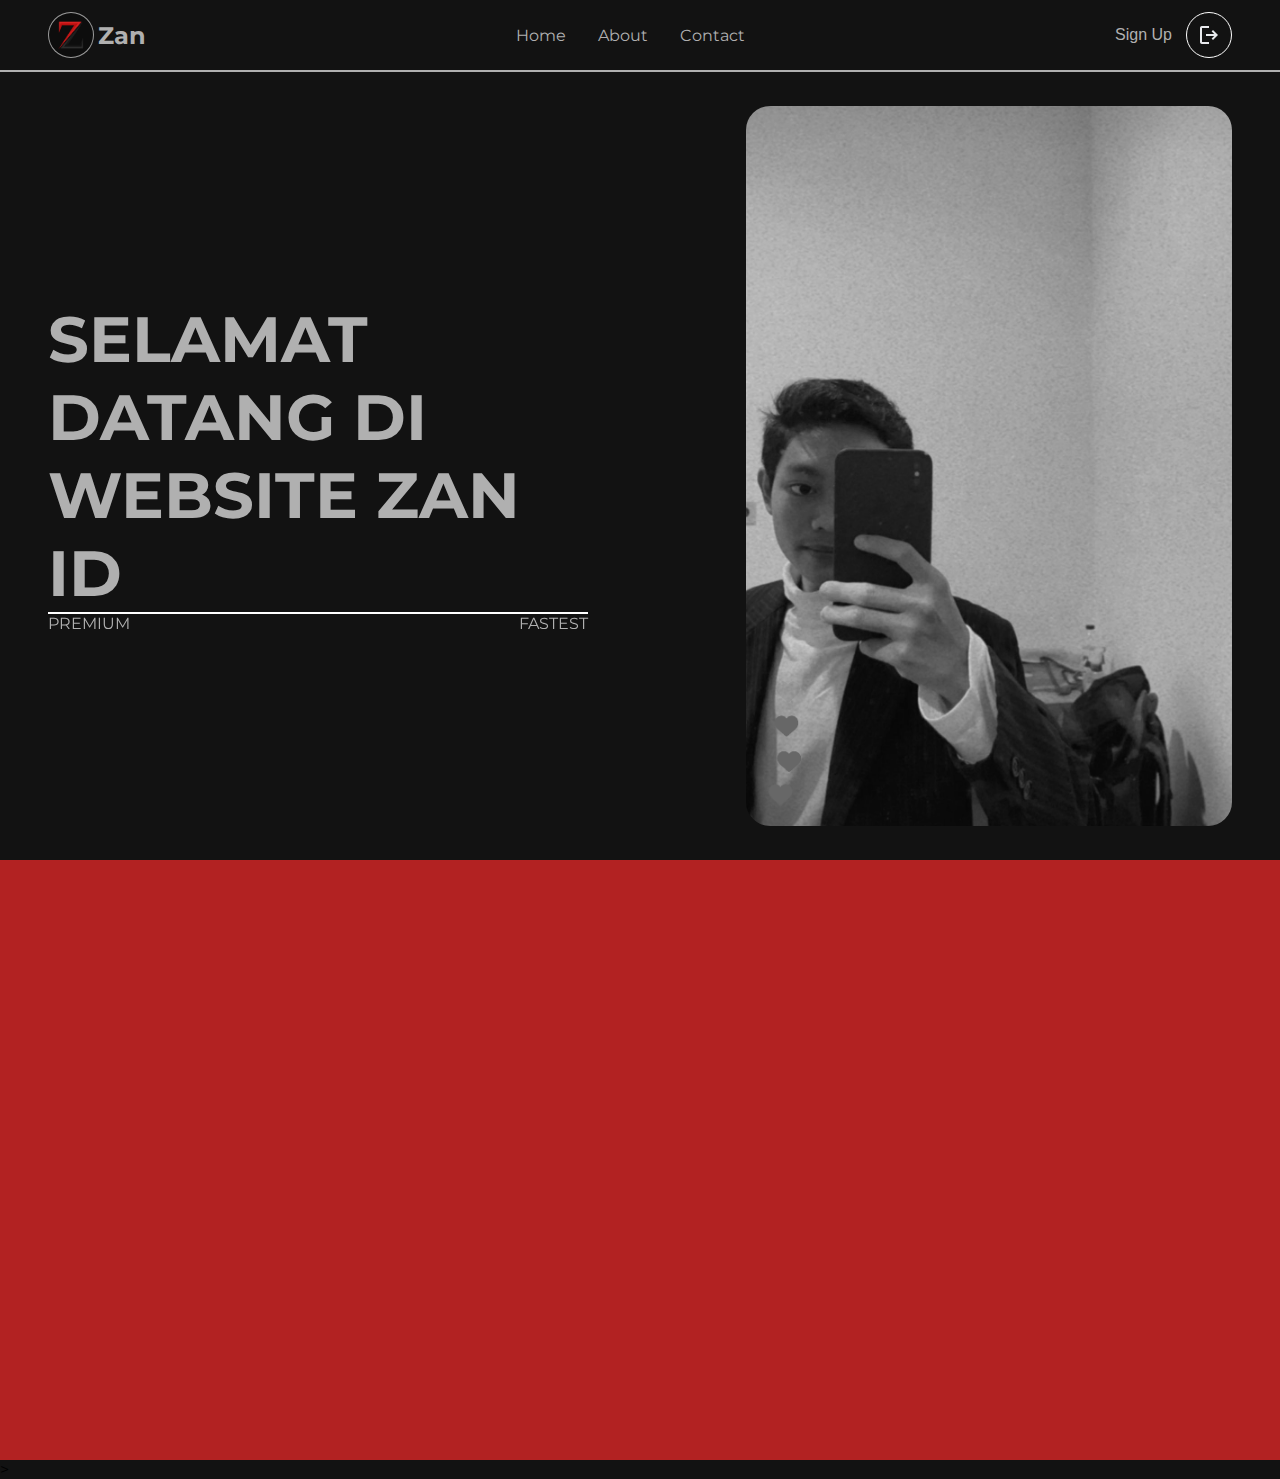
<file: index.html>
<!DOCTYPE html>
<html>
  <head>
    <meta charset="UTF-8" />
    <meta name="viewport" content="width=device-width, initial-scale=1.0" />
    <meta name="description" content="Home Page" />
    <link rel="stylesheet" href="./homestyle.css" />
    <link rel="stylesheet" href="./font.css" />
    <link rel="stylesheet" href="./navbar.css" />
    <link rel="icon" href="./ic/logo.png" type="image/x-icon" />
    <link href="https://unpkg.com/aos@2.3.1/dist/aos.css" rel="stylesheet" />
  </head>
  <body>
    <nav>
      <div class="icon">
        <div class="bg-logo">
          <img src="./ic/logo.png" />
        </div>
        <h2>Zan</h2>
      </div>
      <div class="menu-c">
        <ul>
          <li class="home">
            <a href="./index.html"
              >Home
              <div class="dhome">
                <a href="#">Welcome</a> <a href="#">My Skills</a>
              </div></a
            >
          </li>
          <li><a href="./about.html">About</a></li>
          <li class="contact"><a href="./contact.html">Contact
            <div class="dcontact">
              <a href="#">Send Me</a>
              <a href="#">Contact Details</a>
            </div>
          </a></li>
        </ul>
      </div>
      <div class="menu-r">
        <button
          class="login-btn"
          onclick="window.location.href='./signup.html'"
        >
          Sign Up</button
        ><button
          class="logout-btn"
          onclick="window.location.href='./loginpage.html'"
        >
          <img src="./ic/logout.png" />
        </button>
      </div>
    </nav>
    <div class="container">
      <div class="head">
        <div class="title">
          <div class="title1" data-aos="fade-right" data-aos-duration="1000">
            <h1>SELAMAT DATANG DI WEBSITE ZAN ID</h1>
          </div>
          <div
            class="title2"
            data-aos="fade-right"
            data-aos-duration="1000"
            data-aos-delay="500"
          >
            <p>PREMIUM</p>
            <p>FASTEST</p>
          </div>
        </div>
        <div
          class="img-head"
          data-aos="zoom-in"
          data-aos-duration="1000"
          data-aos-delay="300"
        >
          <img class="img-r" src="./img/imgprf.png" />
        </div>
      </div>
      <div class="content">
        <div class="lc">
          <img
            src="./img/imgprf2.jpeg"
            data-aos="zoom-in"
            data-aos-duration="500"
          />
        </div>
        <div class="rc">
          <h1 data-aos="fade-right" data-aos-duration="800">My Skills</h1>
          <div class="skill-container">
            <div
              class="skill"
              data-aos="fade-right"
              data-aos-delay="100"
              data-aos-duration="1000"
            >
              <div class="skill-label">
                <span>Editing</span>
                <span>90%</span>
              </div>
              <div class="skill-bar">
                <div class="skill-progress" style="width: 90%"></div>
              </div>
            </div>
            <div
              class="skill"
              data-aos="fade-right"
              data-aos-delay="200"
              data-aos-duration="1000"
            >
              <div class="skill-label">
                <span>Programming</span>
                <span>70%</span>
              </div>
              <div class="skill-bar">
                <div class="skill-progress" style="width: 70%"></div>
              </div>
            </div>
            <div
              class="skill"
              data-aos="fade-right"
              data-aos-delay="300"
              data-aos-duration="1000"
            >
              <div class="skill-label">
                <span>Design</span>
                <span>85%</span>
              </div>
              <div class="skill-bar">
                <div class="skill-progress" style="width: 85%"></div>
              </div>
            </div>
          </div>
        </div>
      </div>
    </div>
    <script src="https://unpkg.com/aos@2.3.1/dist/aos.js"></script>
    <script>
      AOS.init();
    </script>
  </body>
</html>

<!--Moch.izzan-->>
</file>
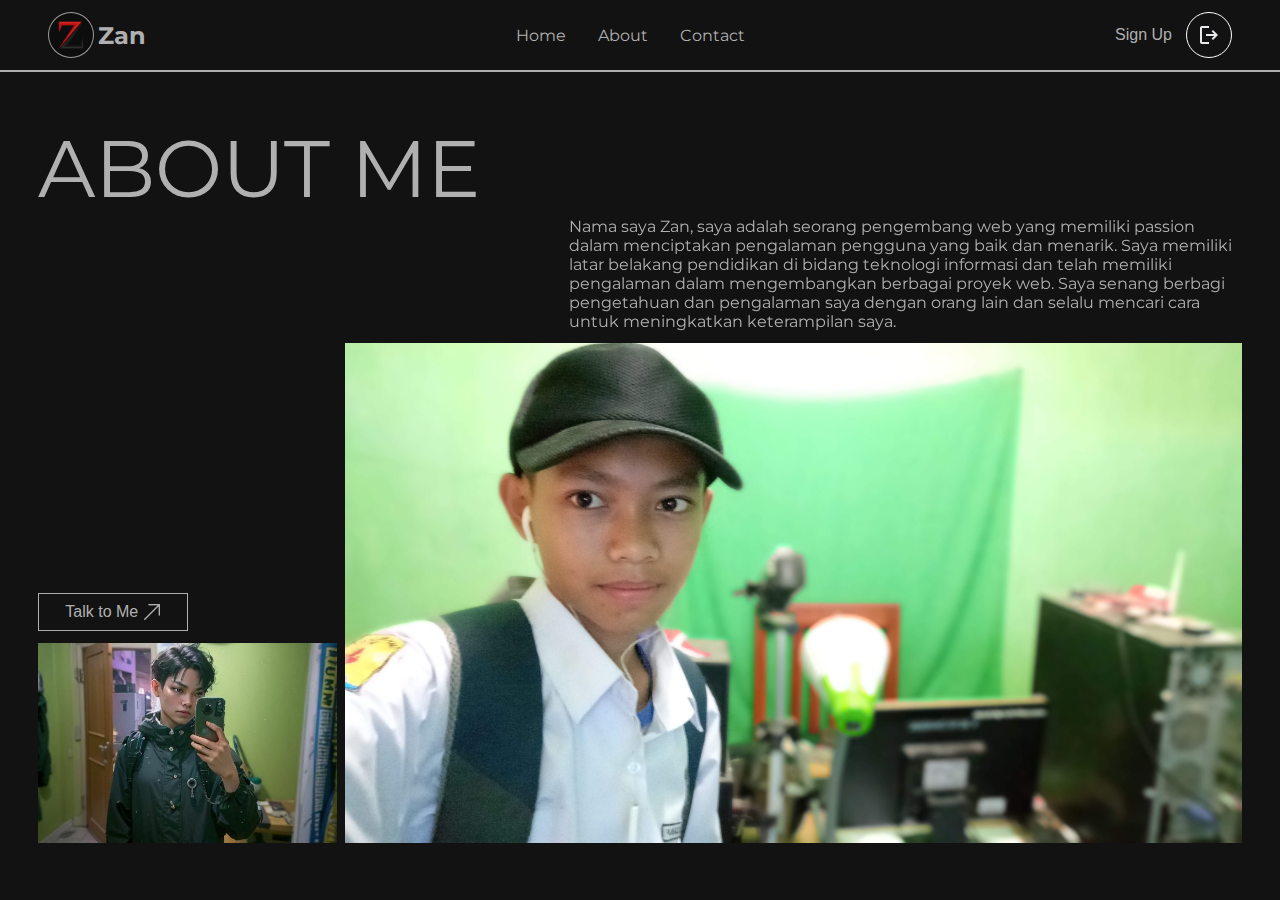
<file: about.html>
<!DOCTYPE html>
<html>
  <head>
    <meta charset="UTF-8" />
    <meta name="viewport" content="width=device-width, initial-scale=1.0" />
    <meta name="description" content="Aboout Page" />
    <link rel="stylesheet" href="./aboutstyle.css" />
    <link rel="stylesheet" href="./font.css" />
    <link rel="stylesheet" href="./navbar.css" />
    <link rel="icon" href="./ic/logo.png" type="image/x-icon" />
    <link href="https://unpkg.com/aos@2.3.1/dist/aos.css" rel="stylesheet" />
  </head>
  <body>
    <nav>
      <div class="icon">
        <div class="bg-logo">
          <img src="./ic/logo.png" />
        </div>
        <h2>Zan</h2>
      </div>
      <div class="menu-c">
        <ul>
          <li class="home">
            <a href="./index.html"
              >Home
              <div class="dhome">
                <a href="#">Welcome</a> <a href="#">My Skills</a>
              </div></a
            >
          </li>
          <li><a href="./about.html">About</a></li>
          <li class="contact"><a href="./contact.html">Contact
            <div class="dcontact">
              <a href="#">Send Me</a>
              <a href="#">Contact Details</a>
            </div>
          </a></li>
        </ul>
      </div>
      <div class="menu-r">
        <button
          class="login-btn"
          onclick="window.location.href='./loginpage.html'"
        >
          Sign Up</button
        ><button
          class="logout-btn"
          onclick="window.location.href='./loginpage.html'"
        >
          <img src="./ic/logout.png" />
        </button>
      </div>
    </nav>
    <main>
      <h1 data-aos="fade-right" data-aos-duration="1000">ABOUT ME</h1>
      <div class="container">
        <div class="ml">
          <button type="button" onclick="window.location.href='./contact.html'">Talk to Me <img src="./ic/up-right-arrow.png" class="arrow"/></button>
          <img data-aos="fade-left" data-aos-duration="1000" src="./img/imgprf2.jpeg" class="pml"/>
        </div>
        <div class="mr" >
          <p data-aos="fade-left" data-aos-duration="1000" data-aos-delay="100">
            Nama saya Zan, saya adalah seorang pengembang web yang memiliki
            passion dalam menciptakan pengalaman pengguna yang baik dan menarik.
            Saya memiliki latar belakang pendidikan di bidang teknologi
            informasi dan telah memiliki pengalaman dalam mengembangkan berbagai
            proyek web. Saya senang berbagi pengetahuan dan pengalaman saya
            dengan orang lain dan selalu mencari cara untuk meningkatkan
            keterampilan saya.
          </p>
          <img src="./img/imgprf3.jpg" data-aos="fade-left" data-aos-duration="1000" data-aos-delay="300"/>
        </div>
      </div>
    </main>
    <script src="https://unpkg.com/aos@2.3.1/dist/aos.js"></script>
    <script>
      AOS.init();
    </script>
  </body>
</html>
</file>
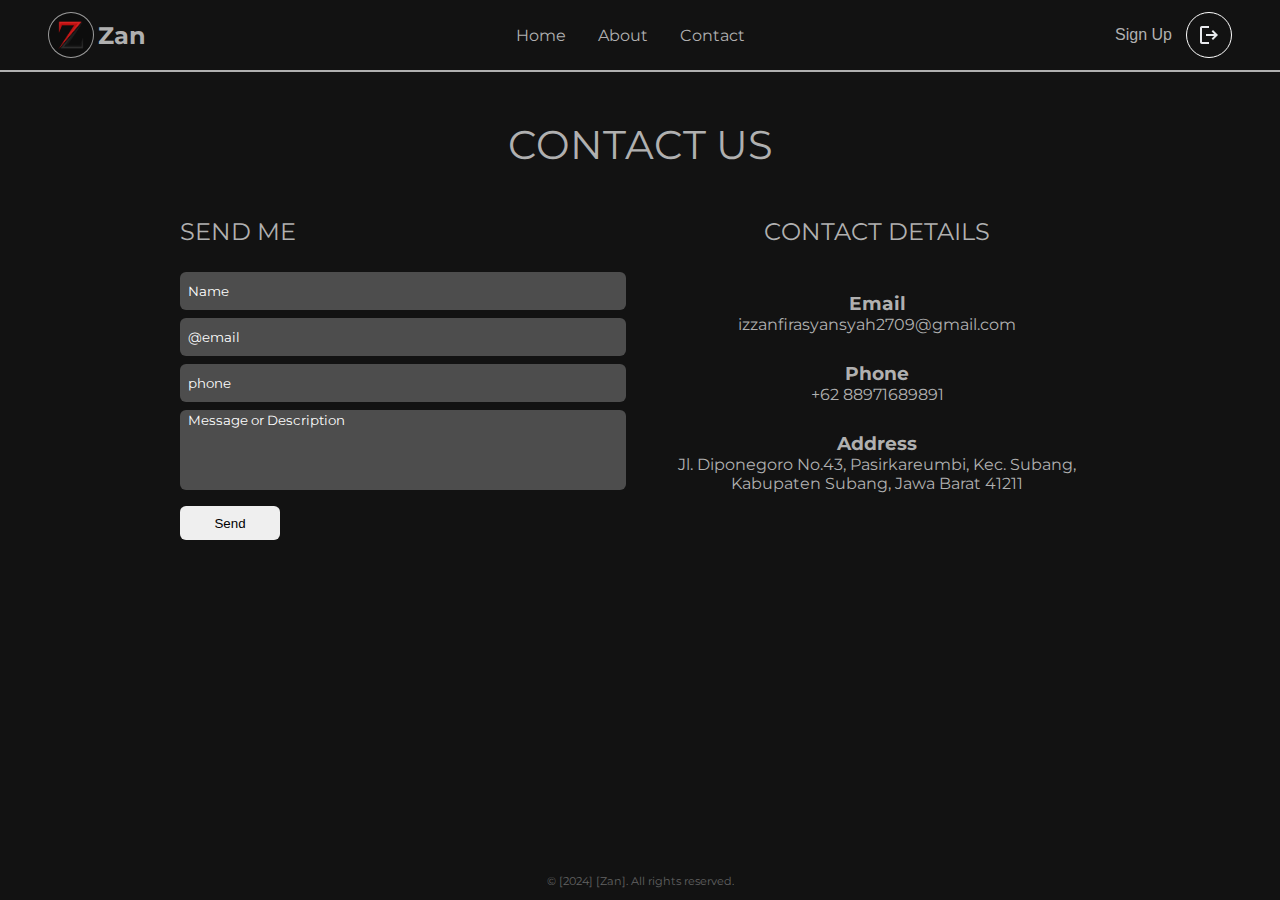
<file: contact.html>
<!DOCTYPE html>
<html lang="en">
  <head>
    <meta charset="UTF-8" />
    <meta name="viewport" content="width=device-width, initial-scale=1.0" />
    <meta name="description" content="Contact Page" />
    <link rel="stylesheet" href="./contactstyle.css" />
    <link rel="stylesheet" href="./font.css" />
    <link rel="stylesheet" href="./navbar.css" />
    <link rel="icon" href="./ic/logo.png" type="image/x-icon" />
    <link href="https://unpkg.com/aos@2.3.1/dist/aos.css" rel="stylesheet" />
  </head>
  <body>
    <header>
      <nav>
        <div class="icon">
          <div class="bg-logo">
            <img src="./ic/logo.png" />
          </div>
          <h2>Zan</h2>
        </div>
        <div class="menu-c">
          <ul>
            <li class="home">
              <a href="./index.html"
                >Home
                <div class="dhome">
                  <a href="#">Welcome</a> <a href="#">My Skills</a>
                </div></a
              >
            </li>
            <li><a href="./about.html">About</a></li>
            <li class="contact"><a href="./contact.html">Contact
              <div class="dcontact">
                <a href="#">Send Me</a>
                <a href="#">Contact Details</a>
              </div>
            </a></li>
          </ul>
        </div>
        <div class="menu-r">
          <button
            class="login-btn"
            onclick="window.location.href='./loginpage.html'"
          >
            Sign Up</button
          ><button
            class="logout-btn"
            onclick="window.location.href='./loginpage.html'"
          >
            <img src="./ic/logout.png" />
          </button>
        </div>
      </nav>
    </header>
    <main>
      <div class="mt"><h1>CONTACT US</h1></div>
      <div class="container">
        <div class="ml">
          <h2>SEND ME</h2>
          <form>
            <input type="text" required placeholder="Name" />
            <input type="email" required placeholder="@email" />
            <input type="tel" required placeholder="phone" />
            <textarea required placeholder="Message or Description"></textarea>
            <button type="submit">Send</button>
          </form>
        </div>
        <div class="mr">
          <h2>CONTACT DETAILS</h2>
          <div class="email">
            <h3>Email</h3>
            <p>izzanfirasyansyah2709@gmail.com</p>
          </div>
          <div class="telp">
            <h3>Phone</h3>
            <p>+62 88971689891</p>
          </div>
          <div class="address">
            <h3>Address</h3>
            <p>
              Jl. Diponegoro No.43, Pasirkareumbi, Kec. Subang, Kabupaten
              Subang, Jawa Barat 41211
            </p>
          </div>
        </div>
      </div>
    </main>
    <footer>
      <p>&copy; [2024] [Zan]. All rights reserved.</p>
    </footer>
  </body>
</html>
</file>
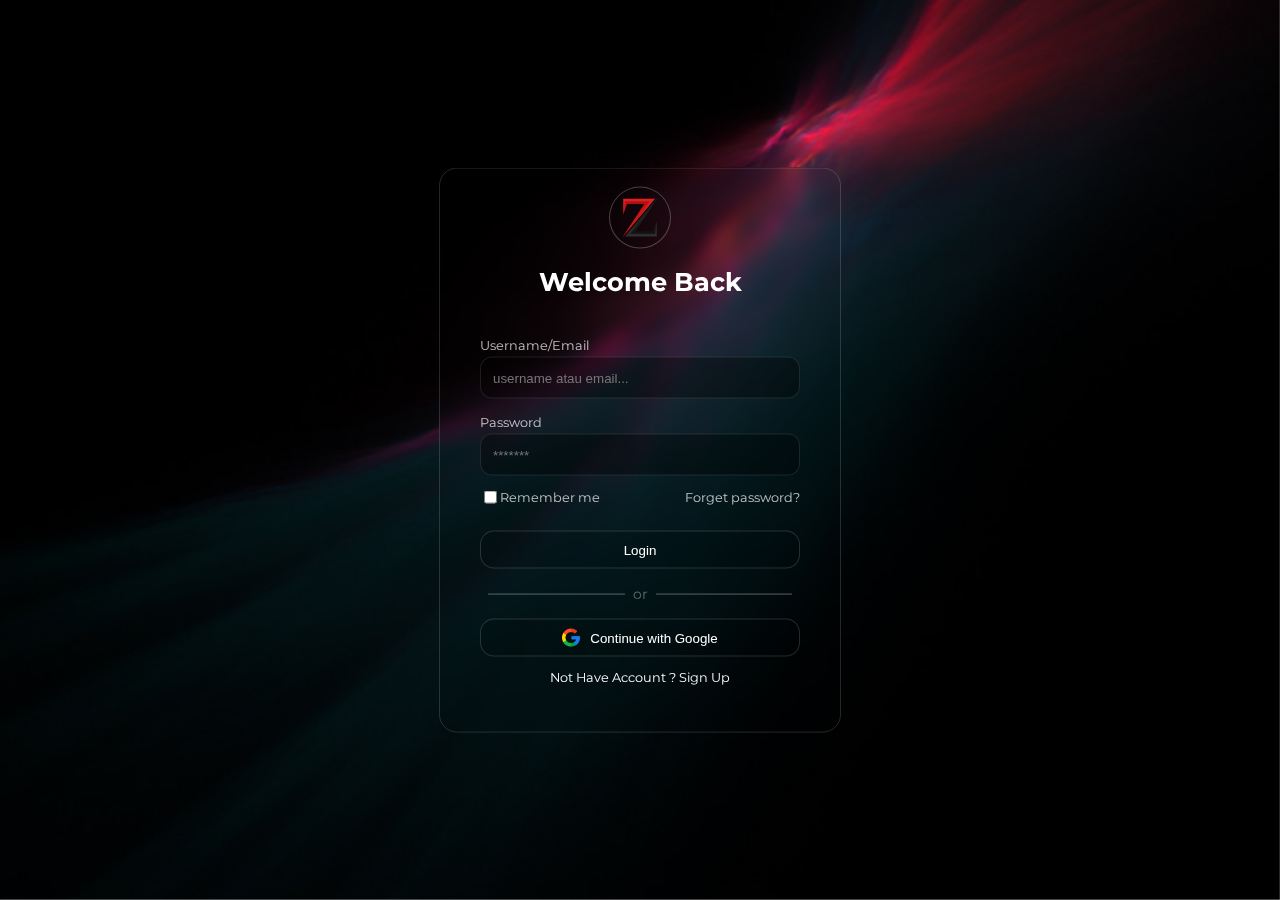
<file: loginpage.html>
<!DOCTYPE html>
<html>
  <head>
    <title>Login</title>
    <meta charset="UTF-8" />
    <meta name="viewport" content="width=device-width, initial-scale=1.0" />
    <meta name="description" content="Login page" />
    <link rel="stylesheet" href="loginstyle.css" />
    <link rel="stylesheet" href="./font.css" />
    <link rel="icon" href="./ic/logo.png" type="image/x-icon" />
  </head>
  <body>
    <div class="container">
      <img src="./img/abstract-dark-colour-tma-fon.jpg" class="background" />
      <form id="login">
        <div class="login-wrapper">
          <div class="logo-bg">
            <img src="./ic/logo.png" class="logo" />
          </div>
          <h1>Welcome Back</h1>
          <div class="input-wrapper">
            <div class="user-wrapper">
              <label> Username/Email </label>
              <input
                type="email"
                required
                placeholder="username atau email..."
                maxlength="32"
              />
            </div>
            <div class="pass-wrapper">
              <label>Password</label>
              <input
                type="password"
                required
                placeholder="*******"
                maxlength="8"
              />
            </div>
          </div>
          <div class="rf-wrapper">
            <div class="remember-me">
              <input type="checkbox" class="cbrememberme" />
              <span>Remember me</span>
            </div>
            <span>Forget password?</span>
          </div>
          <button
            type="submit"
            value="login"
            class="msk-btn"
            onclick="window.location.href='./index.html'"
          >
            Login
          </button>
          <div class="divider">or</div>
          <button
            type="button"
            class="google-btn"
            onclick="window.open('https://myaccount.google.com/', '_blank')"
          >
            <img src="./ic/google.png" class="ic-google" /><span
              >Continue with Google</span
            >
          </button>
          <p class="nhc">Not Have Account ? <a href="./signup.html">Sign Up</a></p>
        </div>
      </form>
    </div>
  </body>
</html>
</file>
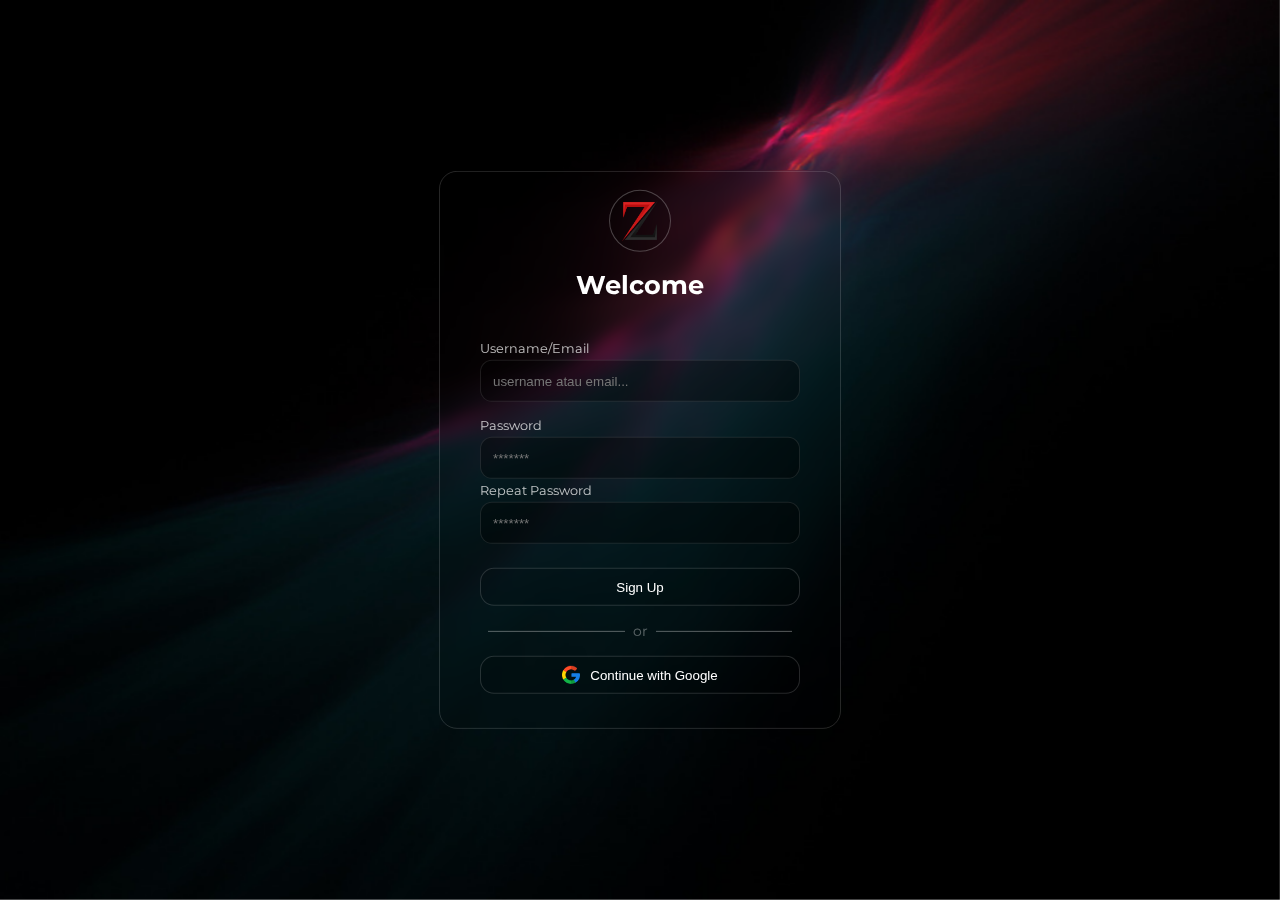
<file: signup.html>
<!DOCTYPE html>
<html>
  <head>
    <title>Sign Up</title>
    <meta charset="UTF-8" />
    <meta name="viewport" content="width=device-width, initial-scale=1.0" />
    <meta name="description" content="Sign Up page" />
    <link rel="stylesheet" href="signup.css" />
    <link rel="stylesheet" href="./font.css" />
    <link rel="icon" href="./ic/logo.png" type="image/x-icon" />
  </head>
  <body>
    <div class="container">
      <img src="./img/abstract-dark-colour-tma-fon.jpg" class="background" />
      <form id="sign">
        <div class="sign-wrapper">
          <div class="logo-bg">
            <img src="./ic/logo.png" class="logo" />
          </div>
          <h1>Welcome</h1>
          <div class="input-wrapper">
            <div class="user-wrapper">
              <label> Username/Email </label>
              <input
                type="email"
                required
                placeholder="username atau email..."
                maxlength="32"
              />
            </div>
            <div class="pass-wrapper">
              <label>Password</label>
              <input
                type="password"
                required
                placeholder="*******"
                maxlength="8"
              />
              <label>Repeat Password</label>
              <input
                type="r-password"
                required
                placeholder="*******"
                maxlength="8"
              />
            </div>
          </div>
          <button
            type="submit"
            value="signup"
            class="msk-btn"
            onclick="window.location.href='./loginpage.html'"
          >
            Sign Up
          </button>
          <div class="divider">or</div>
          <button
            type="button"
            class="google-btn"
            onclick="window.open('https://myaccount.google.com/', '_blank')"
          >
            <img src="./ic/google.png" class="ic-google" /><span
              >Continue with Google</span
            >
          </button>
        </div>
      </form>
    </div>
  </body>
</html>
</file>
<file: homestyle.css>
* {
  margin: 0;
  padding: 0;
  box-sizing: border-box;
}

html,
body {
  font-family: "Montserrat";
  cursor: default;
  background-color: #121212;
  box-sizing: border-box;
  scroll-behavior: smooth;
}

.container {
  display: flex;
  flex-direction: column;
  color: #b0b0b0;
  width: 100%;
  margin: auto;
}

.head {
  display: flex;
  flex-direction: row;
  justify-content: space-between;
  align-items: center;
  flex-wrap: wrap;
  width: 100%;
  padding: 34px 48px;
  background-color: #121212;
}

.title {
  display: flex;
  flex-direction: column;
  width: 540px;
}

.title1 {
  border-bottom: 2px solid rgba(255, 255, 255, 1);
  font-size: 2em;
}

.title2 {
  display: flex;
  flex-direction: row;
  justify-content: space-between;
}

.img-head {
  display: flex;
  justify-content: end;
  align-items: start;
}

.img-r {
  width: auto;
  height: 80vh;
  border-radius: 24px;
  object-fit: cover;
  filter: grayscale(100);
  transition: ease-in-out 200ms;
}

.img-r:hover {
  filter: grayscale(0);
}

.content {
  display: flex;
  padding: 50px 36px;
  gap: 50px;
  background-color: #b22222;
}

.lc {
  flex: 1;
  display: flex;
  justify-content: center;
}

.lc img {
  width: 400px;
  height: 500px;
  object-fit: cover;
  border-radius: 20px;
  transition: 0.5s ease-in-out;
}

.rc {
  flex: 1;
  padding: 20px;
}

.rc h1 {
  color: #ffffff;
  margin-bottom: 30px;
  font-size: 2.5em;
}

.skill-container {
  display: flex;
  flex-direction: column;
  gap: 25px;
}

.skill {
  width: 100%;
}

.skill-label {
  display: flex;
  justify-content: space-between;
  margin-bottom: 8px;
  color: #ffffff;
}

.skill-bar {
  width: 100%;
  height: 10px;
  background: rgba(255, 255, 255, 0.1);
  border-radius: 5px;
  overflow: hidden;
}

.skill-progress {
  height: 100%;
  background: #ffffff;
  border-radius: 5px;
  transition: width 1s ease-in-out;
}

.dhome {
  height: 0;
  min-width: 100px;
  opacity: 0;
  position: absolute;
  transition: 300ms ease-in-out;
  display: flex;
  flex-direction: column;
  text-decoration: none;
  gap: 6px;
  padding: 4px;
}

.home:hover .dhome {
  height: 62px;
  width: auto;
  opacity: 1;
  background-color: #b0b0b0;
  color: #121212;
}

.dcontact {
  height: 0;
  min-width: 100px;
  opacity: 0;
  position: absolute;
  transition: 300ms ease-in-out;
  display: flex;
  flex-direction: column;
  text-decoration: none;
  gap: 6px;
  padding: 4px;
}

.contact:hover .dcontact {
  height: 62px;
  width: auto;
  opacity: 1;
  background-color: #b0b0b0;
  color: #121212;
}
</file>
<file: font.css>
@font-face {
    font-family: "Montserrat";
    src: local("Montserrat"), url(./font/Montserrat-VariableFont_wght.ttf);
  }
</file>
<file: navbar.css>
nav {
    width: 100%;
    display: flex;
    flex-direction: row;
    justify-content: space-between;
    align-items: center;
    color: #B0B0B0;
    border-bottom: 2px solid #B0B0B0;
    margin: 0 auto;
    position: sticky;
    top: 0; 
    background-color: #121212;
    z-index: 100;
    padding: 12px 48px;
}

.icon {
    display: flex;
    flex-direction: row;
    justify-content: center;
    align-items: center;
    gap: 4px;
}

.bg-logo {
    width: 46px;
    height: 46px;
    border-radius: 100%;
    border-style: solid;
    border-width: 1px;
    border-color: rgba(255, 255, 255, 0.590);
    background-color: rgba(0, 0, 0, 0.25);
    display: flex;
    align-items: center;
    justify-content: center;
}

.bg-logo img {
    width: 38px;
    height: 38px;
}

ul {
    display: flex;
    flex-direction: row;
    justify-content: center;
    align-items: center;
    gap: 32px;
}

ul li {
    list-style: none;
    transition: ease-out 0.3s;
    font: inherit;
}

ul li a {
    text-decoration: none;
    color: inherit;
}

ul li:hover {
    color: white;
} 


.login-btn {
    background-color: transparent;
    outline: none;
    border: none;
    color: #B0B0B0;
    font-size: 1em;
    transition: 0.3s;
}

.login-btn:hover {
    color: white;
}

.logout-btn{
    width: 46px;
    height: 46px;
    border-radius: 100%;
    border-style: solid;
    border-width: 1px;
    border-color: white;
    background-color: transparent;
    display: flex;
    justify-content: center;
    align-items: center;
    transition: 0.3s;
}

.logout-btn:hover {
    background-color: rgba(255, 255, 255, 0.25);
}

.logout-btn img {
    width: 24px;
    height: 24px;
    object-fit: cover;
}

.menu-r {
    display: flex;
    flex-direction: row;
    gap: 14px;
}
</file>
<file: aboutstyle.css>
* {
  margin: 0;
  padding: 0;
  box-sizing: border-box;
}

html,
body {
  background-color: #121212;
  font-family: "Montserrat";
  color: #b0b0b0;
}

main {
  padding: 48px 38px;
}

main h1 {
  font-size: 5rem;
  font-weight: normal;
}

.container {
  display: flex;
  flex-direction: row;
  align-items: flex-end;
  justify-content: center;
  gap: 8px;
}

.ml {
  flex: 1;
  display: flex;
  flex-direction: column;
  gap: 12px;
}

.ml button {
  width: 50%;
  height: 38px;
  background-color: transparent;
  color: #b0b0b0;
  border: 1px solid #b0b0b0;
  outline: none;
  display: flex;
  justify-content: center;
  align-items: center;
  font-size: 1em;
  gap: 6px;
  transition: box-shadow 200ms ease-in-out, transform 200ms ease-in-out;
}

.pml {
  width: 100%;
  height: 200px;
  object-fit: cover;
}

.mr {
  flex: 3;
  display: flex;
  flex-direction: column;
  align-items: end;
  gap: 12px;
}

.mr p {
  width: 75%;
  font-size: 1em;
}

.mr img {
  width: 100%;
  height: 500px;
  object-fit: cover;
}

.arrow {
  width: 16px;
  height: auto;
  filter: brightness(0) saturate(100%) invert(81%) sepia(1%) saturate(0%)
    hue-rotate(49deg) brightness(89%) contrast(87%);
}

.ml button:hover {
  box-shadow: 0px 4px 20px 2px rgba(255, 255, 255, 0.75);
}

.ml button:active {
  box-shadow: 0px 4px 10px 2px rgba(255, 255, 255, 0.75);
  transform: translateY(5px);
}

.dhome {
  height: 0;
  min-width: 100px;
  opacity: 0;
  position: absolute;
  transition: 300ms ease-in-out;
  display: flex;
  flex-direction: column;
  text-decoration: none;
  gap: 6px;
  padding: 4px;
}

.home:hover .dhome {
  height: 62px;
  width: auto;
  opacity: 1;
  background-color: #b0b0b0;
  color: #121212;
}

.dcontact {
  height: 0;
  min-width: 100px;
  opacity: 0;
  position: absolute;
  transition: 300ms ease-in-out;
  display: flex;
  flex-direction: column;
  text-decoration: none;
  gap: 6px;
  padding: 4px;
}

.contact:hover .dcontact {
  height: 62px;
  width: auto;
  opacity: 1;
  background-color: #b0b0b0;
  color: #121212;
}
</file>
<file: contactstyle.css>
* {
  padding: 0;
  margin: 0;
  box-sizing: border-box;
}

html,
body {
  font-family: "Montserrat";
  background-color: #121212;
  color: #b0b0b0;
}

main {
  display: flex;
  flex-direction: column;
  align-items: center;
  justify-content: center;
  margin-top: 48px;
}

.mt h1 {
  font-size: 2.5em;
  font-weight: normal;
}

.container {
  display: flex;
  flex-direction: row;
  max-width: 95%;
  margin: 48px auto;
  gap: 28px;
}

.ml {
  flex: 1;
  display: flex;
  flex-direction: column;
  gap: 8px;
}

.ml form {
  display: flex;
  flex-direction: column;
  gap: 8px;
}

.ml form input {
  height: 38px;
}

.ml form textarea {
  resize: none;
  height: 80px;
}

.ml h2,
.mr h2 {
  margin-bottom: 18px;
  font-weight: normal;
}

.mr {
  flex: 1;
  display: flex;
  flex-direction: column;
  text-align: center;
  gap: 28px;
}

footer {
  position: absolute;
  bottom: 12px;
  left: 50%;
  transform: translateX(-50%);
  font-size: 0.7em;
  opacity: 0.5;
}

form input,
form textarea {
  border-radius: 6px;
  outline: none;
  padding: 2px 8px;
  font-family: "Montserrat";
  background-color: rgba(255, 255, 255, 0.25);
  color: white;
  caret-color: white;
  border: none;
  transition: ease-in-out 200ms;
}

form input::placeholder,
form textarea::placeholder {
  color: white;
}

form input:focus,
form textarea:focus {
  box-shadow: 0 0 10px 1px rgba(255, 255, 255, 0.5);
  transform: translateY(-2px);
  background-color: rgba(255, 255, 255, 0.1);
  outline: 1px solid #b0b0b0;
}

form button {
  width: 100px;
  height: 34px;
  border-radius: 6px;
  border: none;
  outline: none;
  margin-top: 8px;
  transition: ease-in-out 200ms;
}

form button:hover {
  box-shadow: 0 0 10px 1px rgba(255, 255, 255, 0.5);
  transform: translateY(-2px);
  background-color: rgba(255, 255, 255, 0.1);
  color: #b0b0b0;
  transition: ease-in-out 200ms;
}

form button:active {
  transform: translateY(2px);
  box-shadow: 0 0 5px 1px rgba(255, 255, 255, 0.5);
  transition: ease-in-out 200ms;
}

.dhome {
  height: 0;
  min-width: 100px;
  opacity: 0;
  position: absolute;
  transition: 300ms ease-in-out;
  display: flex;
  flex-direction: column;
  text-decoration: none;
  gap: 6px;
  padding: 4px;
}

.home:hover .dhome {
  height: 62px;
  width: auto;
  opacity: 1;
  background-color: #b0b0b0;
  color: #121212;
}

.dcontact {
  height: 0;
  min-width: 100px;
  opacity: 0;
  position: absolute;
  transition: 300ms ease-in-out;
  display: flex;
  flex-direction: column;
  text-decoration: none;
  gap: 6px;
  padding: 4px;
}

.contact:hover .dcontact {
  height: 62px;
  width: auto;
  opacity: 1;
  background-color: #b0b0b0;
  color: #121212;
}
</file>
<file: loginstyle.css>
body,
html {
  margin: 0;
  padding: 0;
  width: 100%;
  height: 100%;
  overflow: hidden;
  font-family: "Montserrat";
}

.container {
  position: relative;
  width: 100%;
  height: 100%;
}

.background {
  position: fixed;
  top: 0;
  left: 0;
  width: 100%;
  height: 100%;
  object-fit: cover;
  z-index: -1;
}

form {
  position: absolute;
  top: 50%;
  left: 50%;
  transform: translate(-50%, -50%);
  border-radius: 18px;
  border-style: solid;
  border-width: 1px;
  border-color: rgba(255, 255, 255, 0.15);
  color: white;
  display: flex;
  flex-direction: column;
  justify-content: center;
  align-items: center;
  width: 400px;
  height: auto;
  padding: 18px 0 34px 0;
  backdrop-filter: blur(8px);
  font-size: 0.8em;
}

.logo {
  max-width: 54px;
  max-height: 54px;
  object-fit: cover;
}

.logo-bg {
  width: 60px;
  height: 60px;
  background-color: rgba(0, 0, 0, 0.15);
  border-radius: 100%;
  border-style: solid;
  border-width: 1px;
  border-color: rgba(255, 255, 255, 0.25);
  display: inline-flex;
  justify-content: center;
  align-items: center;
}

.login-wrapper {
  display: flex;
  flex-direction: column;
  flex-wrap: nowrap;
  width: 80%;
  align-items: center;
}

.input-wrapper {
  display: flex;
  flex-direction: column;
  justify-content: center;
  align-items: center;
  gap: 16px;
  width: 100%;
  margin-top: 24px;
}

.user-wrapper,
.pass-wrapper {
  display: flex;
  flex-direction: column;
  width: 100%;
  color: rgba(255, 255, 255, 0.75);
  gap: 4px;
}

.input-wrapper input {
  height: 16px;
  border-radius: 12px;
  padding: 12px;
  outline: none;
  background-color: rgba(0, 0, 0, 0.35);
  border-style: solid;
  border-width: 1px;
  border-color: rgba(255, 255, 255, 0.1);
  transition: 0.3s;
  color: white;
}

.login-wrapper input:focus {
  border-style: solid;
  border-color: rgba(255, 255, 255, 0.35);
  border-width: 1px;
}

.rf-wrapper {
  width: 80%;
  display: flex;
  justify-content: space-between;
  align-items: center;
  width: 100%;
  margin: 12px 0 0 0;
  color: rgba(255, 255, 255, 0.75);
}

.remember-me {
  display: flex;
  align-items: center;
  justify-content: flex-start;
}

.ic-google {
  width: 18px;
  height: 18px;
  object-fit: cover;
}

.msk-btn {
  margin-top: 24px;
  width: 100%;
  height: 38px;
  outline: none;
  border-radius: 14px;
  border-style: solid;
  border-width: 1px;
  border-color: rgba(255, 255, 255, 0.15);
  background-color: rgba(0, 0, 0, 0.1);
  color: white;
  transition: 0.3s;
}

.google-btn {
  width: 100%;
  height: 38px;
  outline: none;
  border-radius: 14px;
  border-style: solid;
  border-width: 1px;
  border-color: rgba(255, 255, 255, 0.15);
  background-color: rgba(0, 0, 0, 0.1);
  color: white;
  display: flex;
  flex-direction: row;
  justify-content: center;
  align-items: center;
  gap: 10px;
  transition: 0.3s;
}

.msk-btn:hover,
.google-btn:hover {
  background-color: rgba(255, 255, 255, 0.15);
  border-color: rgba(255, 255, 255, 0.5);
}

.divider {
  display: flex;
  width: 100%;
  align-items: center;
  text-align: center;
  margin: 16px 0;
  color: rgba(255, 255, 255, 0.35);
  font-size: 14px;
}

.divider::before,
.divider::after {
  content: "";
  flex: 1;
  height: 1px;
  background-color: rgba(255, 255, 255, 0.35);
  margin: 0 8px;
}

.nhc a {
  color: inherit;
  font-style: normal;
  text-decoration: none;
}
</file>
<file: signup.css>
body,
html {
  margin: 0;
  padding: 0;
  width: 100%;
  height: 100%;
  overflow: hidden;
  font-family: "Montserrat";
}

.container {
  position: relative;
  width: 100%;
  height: 100%;
}

.background {
  position: fixed;
  top: 0;
  left: 0;
  width: 100%;
  height: 100%;
  object-fit: cover;
  z-index: -1;
}

form {
  position: absolute;
  top: 50%;
  left: 50%;
  transform: translate(-50%, -50%);
  border-radius: 18px;
  border-style: solid;
  border-width: 1px;
  border-color: rgba(255, 255, 255, 0.15);
  color: white;
  display: flex;
  flex-direction: column;
  justify-content: center;
  align-items: center;
  width: 400px;
  height: auto;
  padding: 18px 0 34px 0;
  backdrop-filter: blur(8px);
  font-size: 0.8em;
}

.logo {
  max-width: 54px;
  max-height: 54px;
  object-fit: cover;
}

.logo-bg {
  width: 60px;
  height: 60px;
  background-color: rgba(0, 0, 0, 0.15);
  border-radius: 100%;
  border-style: solid;
  border-width: 1px;
  border-color: rgba(255, 255, 255, 0.25);
  display: inline-flex;
  justify-content: center;
  align-items: center;
}

.sign-wrapper {
  display: flex;
  flex-direction: column;
  flex-wrap: nowrap;
  width: 80%;
  align-items: center;
}

.input-wrapper {
  display: flex;
  flex-direction: column;
  justify-content: center;
  align-items: center;
  gap: 16px;
  width: 100%;
  margin-top: 24px;
}

.user-wrapper,
.pass-wrapper {
  display: flex;
  flex-direction: column;
  width: 100%;
  color: rgba(255, 255, 255, 0.75);
  gap: 4px;
}

.input-wrapper input {
  height: 16px;
  border-radius: 12px;
  padding: 12px;
  outline: none;
  background-color: rgba(0, 0, 0, 0.35);
  border-style: solid;
  border-width: 1px;
  border-color: rgba(255, 255, 255, 0.1);
  transition: 0.3s;
  color: white;
}

.login-wrapper input:focus {
  border-style: solid;
  border-color: rgba(255, 255, 255, 0.35);
  border-width: 1px;
}

.rf-wrapper {
  width: 80%;
  display: flex;
  justify-content: space-between;
  align-items: center;
  width: 100%;
  margin: 12px 0 0 0;
  color: rgba(255, 255, 255, 0.75);
}

.remember-me {
  display: flex;
  align-items: center;
  justify-content: flex-start;
}

.ic-google {
  width: 18px;
  height: 18px;
  object-fit: cover;
}

.msk-btn {
  margin-top: 24px;
  width: 100%;
  height: 38px;
  outline: none;
  border-radius: 14px;
  border-style: solid;
  border-width: 1px;
  border-color: rgba(255, 255, 255, 0.15);
  background-color: rgba(0, 0, 0, 0.1);
  color: white;
  transition: 0.3s;
}

.google-btn {
  width: 100%;
  height: 38px;
  outline: none;
  border-radius: 14px;
  border-style: solid;
  border-width: 1px;
  border-color: rgba(255, 255, 255, 0.15);
  background-color: rgba(0, 0, 0, 0.1);
  color: white;
  display: flex;
  flex-direction: row;
  justify-content: center;
  align-items: center;
  gap: 10px;
  transition: 0.3s;
}

.msk-btn:hover,
.google-btn:hover {
  background-color: rgba(255, 255, 255, 0.15);
  border-color: rgba(255, 255, 255, 0.5);
}

.divider {
  display: flex;
  width: 100%;
  align-items: center;
  text-align: center;
  margin: 16px 0;
  color: rgba(255, 255, 255, 0.35);
  font-size: 14px;
}

.divider::before,
.divider::after {
  content: "";
  flex: 1;
  height: 1px;
  background-color: rgba(255, 255, 255, 0.35);
  margin: 0 8px;
}

.nhc a {
  color: inherit;
  font-style: normal;
  text-decoration: none;
}
</file>
